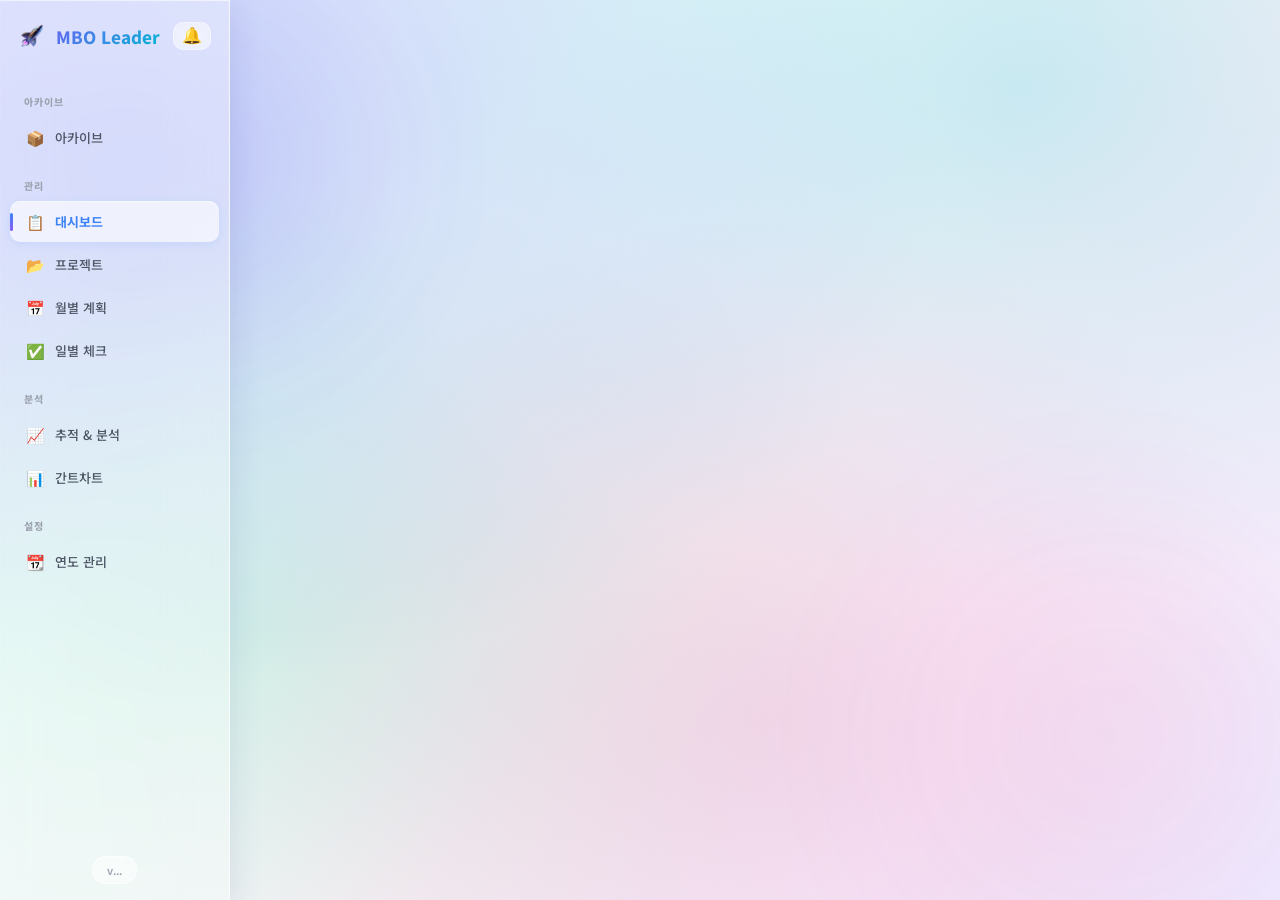
<file: src_web/index.html>
<!DOCTYPE html>
<html lang="ko">
<head>
    <meta charset="UTF-8">
    <meta name="viewport" content="width=device-width, initial-scale=1.0">
    <title>MBO Project Leader</title>
    <link rel="stylesheet" href="static/css/style.css">
    <link href="https://fonts.googleapis.com/css2?family=Noto+Sans+KR:wght@300;400;500;700;900&display=swap" rel="stylesheet">
</head>
<body>
    <!-- Sidebar -->
    <aside class="sidebar" id="sidebar">
        <div class="sidebar-logo">
            <img src="app_icon.ico" alt="MBO" class="logo-icon-img">
            <span class="logo-text">MBO Leader</span>
            <button class="notification-bell" id="notificationBell" onclick="openNotificationPanel()" title="공지사항">
                🔔
                <span class="notification-dot" id="notificationDot"></span>
            </button>
        </div>

        <div class="nav-section">
            <div class="nav-section-label">아카이브</div>
            <a class="nav-item" data-page="archive" onclick="navigate('archive')">
                <span class="nav-icon">📦</span> 아카이브
            </a>
        </div>

        <div class="nav-section">
            <div class="nav-section-label">관리</div>
            <a class="nav-item active" data-page="dashboard" onclick="navigate('dashboard')">
                <span class="nav-icon">📋</span> 대시보드
            </a>
            <a class="nav-item" data-page="projects" onclick="navigate('projects')">
                <span class="nav-icon">📂</span> 프로젝트
            </a>
            <a class="nav-item" data-page="monthly" onclick="navigate('monthly')">
                <span class="nav-icon">📅</span> 월별 계획
            </a>
            <a class="nav-item" data-page="daily" onclick="navigate('daily')">
                <span class="nav-icon">✅</span> 일별 체크
            </a>
        </div>

        <div class="nav-section">
            <div class="nav-section-label">분석</div>
            <a class="nav-item" data-page="tracking" onclick="navigate('tracking')">
                <span class="nav-icon">📈</span> 추적 & 분석
            </a>
            <a class="nav-item" data-page="gantt" onclick="navigate('gantt')">
                <span class="nav-icon">📊</span> 간트차트
            </a>
        </div>

        <div class="nav-section">
            <div class="nav-section-label">설정</div>
            <a class="nav-item" data-page="years" onclick="navigate('years')">
                <span class="nav-icon">📆</span> 연도 관리
            </a>
        </div>

        <div class="sidebar-footer">
            <div class="version-badge" id="versionBadge">v...</div>
        </div>
    </aside>

    <!-- Main Content -->
    <main class="main-content" id="mainContent">
        <!-- Content will be dynamically loaded -->
    </main>

    <!-- Notification Panel -->
    <div class="notification-overlay" id="notificationOverlay" onclick="closeNotificationPanel()">
        <div class="notification-panel" onclick="event.stopPropagation()">
            <div class="notification-panel-header">
                <h3>🔔 공지사항</h3>
                <button class="modal-close" onclick="closeNotificationPanel()">&times;</button>
            </div>
            <div class="notification-panel-body" id="notificationBody">
                <div class="empty-state"><div class="empty-icon">📭</div>공지사항이 없습니다.</div>
            </div>
            <div class="notification-panel-footer" id="notificationFooter"></div>
        </div>
    </div>

    <!-- Modal Overlay -->
    <div class="modal-overlay" id="modalOverlay" onmousedown="if(event.target===this)closeModal()">
        <div class="modal-container">
            <div class="modal-header">
                <h3 id="modalTitle">제목</h3>
                <button class="modal-close" onclick="closeModal()">&times;</button>
            </div>
            <div class="modal-body" id="modalBody">
            </div>
        </div>
    </div>

    <!-- Toast -->
    <div class="toast-container" id="toastContainer"></div>

    <script src="static/js/app.js"></script>
</body>
</html>
</file>
<file: src_web/static/css/style.css>
/* ============================================================
   MBO Project Leader - Web Edition CSS
   ✦ Liquid Glass Design — True Frosted Glass UI ✦
   Inspired by Apple visionOS / macOS Sequoia
   ============================================================ */

/* ===== Reset & Base ===== */
*, *::before, *::after { margin: 0; padding: 0; box-sizing: border-box; }

:root {
    /* Glass palette */
    --glass-bg: rgba(255,255,255,0.45);
    --glass-bg-strong: rgba(255,255,255,0.62);
    --glass-bg-subtle: rgba(255,255,255,0.28);
    --glass-bg-hover: rgba(255,255,255,0.55);
    --glass-border: rgba(255,255,255,0.65);
    --glass-border-dim: rgba(255,255,255,0.35);
    --glass-shadow: 0 8px 32px rgba(31,38,135,0.12);
    --glass-shadow-hover: 0 12px 40px rgba(31,38,135,0.18);
    --glass-blur: blur(18px);
    --glass-blur-heavy: blur(28px);
    --glass-inset: inset 0 1px 1px rgba(255,255,255,0.6);

    /* Accent colors */
    --accent-blue: #3b82f6;
    --accent-cyan: #06b6d4;
    --accent-purple: #8b5cf6;
    --accent-green: #10b981;
    --accent-yellow: #f59e0b;
    --accent-red: #ef4444;
    --accent-pink: #ec4899;
    --accent-indigo: #6366f1;

    /* Text */
    --text: #1e1b4b;
    --text-dim: #4b5563;
    --text-dark: #9ca3af;
    --white: #ffffff;

    --sidebar-width: 230px;
    --transition: all 0.35s cubic-bezier(.4,0,.2,1);
    --radius-sm: 10px;
    --radius-md: 16px;
    --radius-lg: 22px;
    --radius-xl: 28px;
}

/* ===== Animated Mesh Gradient Background ===== */
body {
    font-family: 'Noto Sans KR', -apple-system, BlinkMacSystemFont, 'Segoe UI', sans-serif;
    color: var(--text);
    display: flex;
    min-height: 100vh;
    overflow-x: hidden;
    background:
        radial-gradient(ellipse at 10% 20%, rgba(99,102,241,0.25) 0%, transparent 50%),
        radial-gradient(ellipse at 80% 10%, rgba(6,182,212,0.2) 0%, transparent 45%),
        radial-gradient(ellipse at 60% 80%, rgba(236,72,153,0.15) 0%, transparent 50%),
        radial-gradient(ellipse at 20% 70%, rgba(16,185,129,0.15) 0%, transparent 50%),
        linear-gradient(135deg, #e0e7ff 0%, #f0fdfa 30%, #fdf2f8 60%, #ede9fe 100%);
    background-attachment: fixed;
}

/* Animated floating orbs */
body::before,
body::after {
    content: '';
    position: fixed;
    border-radius: 50%;
    filter: blur(80px);
    opacity: 0.4;
    z-index: -1;
    animation: floatOrb 20s ease-in-out infinite;
}

body::before {
    width: 500px;
    height: 500px;
    background: radial-gradient(circle, rgba(99,102,241,0.3), transparent 70%);
    top: -10%;
    left: -5%;
}

body::after {
    width: 600px;
    height: 600px;
    background: radial-gradient(circle, rgba(236,72,153,0.2), transparent 70%);
    bottom: -15%;
    right: -10%;
    animation-delay: -10s;
    animation-direction: reverse;
}

@keyframes floatOrb {
    0%, 100% { transform: translate(0, 0) scale(1); }
    25% { transform: translate(40px, -30px) scale(1.05); }
    50% { transform: translate(-20px, 40px) scale(0.95); }
    75% { transform: translate(30px, 20px) scale(1.03); }
}

/* ===== Scrollbar ===== */
::-webkit-scrollbar { width: 5px; }
::-webkit-scrollbar-track { background: transparent; }
::-webkit-scrollbar-thumb {
    background: rgba(99,102,241,0.25);
    border-radius: 10px;
}
::-webkit-scrollbar-thumb:hover { background: rgba(99,102,241,0.45); }

/* ===== Sidebar (Frosted Glass) ===== */
.sidebar {
    width: var(--sidebar-width);
    position: fixed;
    top: 0; left: 0;
    height: 100vh;
    display: flex;
    flex-direction: column;
    z-index: 100;
    overflow-y: auto;
    background: rgba(255,255,255,0.35);
    backdrop-filter: var(--glass-blur-heavy);
    -webkit-backdrop-filter: var(--glass-blur-heavy);
    border-right: 1px solid var(--glass-border);
    box-shadow: var(--glass-shadow), var(--glass-inset);
}

.sidebar-logo {
    display: flex;
    align-items: center;
    padding: 22px 18px 26px;
    gap: 10px;
}

.logo-icon {
    font-size: 24px;
    filter: drop-shadow(0 2px 4px rgba(0,0,0,0.1));
}

.logo-text {
    font-size: 17px;
    font-weight: 800;
    background: linear-gradient(135deg, var(--accent-indigo), var(--accent-cyan));
    -webkit-background-clip: text;
    -webkit-text-fill-color: transparent;
    background-clip: text;
}

.nav-section { padding: 0 10px; }

.nav-section-label {
    font-size: 10px;
    font-weight: 800;
    color: var(--text-dark);
    padding: 18px 14px 6px;
    text-transform: uppercase;
    letter-spacing: 1px;
}

.nav-item {
    display: flex;
    align-items: center;
    gap: 10px;
    padding: 10px 16px;
    margin: 2px 0;
    border-radius: var(--radius-sm);
    font-size: 13px;
    font-weight: 500;
    color: var(--text-dim);
    cursor: pointer;
    transition: var(--transition);
    text-decoration: none;
    position: relative;
}

.nav-item:hover {
    background: rgba(255,255,255,0.5);
    color: var(--text);
    box-shadow: var(--glass-inset);
}

.nav-item.active {
    background: rgba(255,255,255,0.6);
    color: var(--accent-blue);
    font-weight: 700;
    box-shadow: var(--glass-inset), 0 2px 8px rgba(59,130,246,0.12);
}

.nav-item.active::before {
    content: '';
    position: absolute;
    left: 0;
    top: 50%;
    transform: translateY(-50%);
    width: 3px;
    height: 18px;
    border-radius: 2px;
    background: linear-gradient(180deg, var(--accent-blue), var(--accent-purple));
}

.nav-icon { font-size: 15px; }

.sidebar-footer {
    margin-top: auto;
    padding: 16px;
    text-align: center;
}

.version-badge {
    display: inline-block;
    padding: 5px 14px;
    border-radius: 20px;
    font-size: 11px;
    font-weight: 600;
    color: var(--text-dark);
    background: rgba(255,255,255,0.4);
    backdrop-filter: blur(10px);
    border: 1px solid var(--glass-border);
    box-shadow: var(--glass-inset);
}

/* ===== Main Content ===== */
.main-content {
    margin-left: var(--sidebar-width);
    flex: 1;
    padding: 30px 40px;
    min-height: 100vh;
    overflow-y: auto;
}

/* ===== Page Header ===== */
.page-header {
    display: flex;
    align-items: center;
    justify-content: space-between;
    margin-bottom: 26px;
    flex-wrap: wrap;
    gap: 12px;
}

.page-title {
    font-size: 24px;
    font-weight: 900;
    color: var(--text);
    text-shadow: 0 1px 2px rgba(255,255,255,0.5);
}

.header-actions {
    display: flex;
    align-items: center;
    gap: 12px;
}

/* ===== Year Selector (Glass) ===== */
.year-selector {
    display: flex;
    align-items: center;
    gap: 8px;
}

.year-selector label {
    font-size: 13px;
    font-weight: 600;
    color: var(--text-dim);
}

.year-selector select {
    padding: 7px 14px;
    border-radius: var(--radius-sm);
    border: 1px solid var(--glass-border);
    background: rgba(255,255,255,0.5);
    backdrop-filter: blur(12px);
    color: var(--text);
    font-size: 13px;
    font-family: inherit;
    cursor: pointer;
    outline: none;
    transition: var(--transition);
    box-shadow: var(--glass-inset);
}

.year-selector select:focus {
    border-color: var(--accent-blue);
    box-shadow: var(--glass-inset), 0 0 0 3px rgba(59,130,246,0.15);
}

/* ===== Buttons (Glossy Glass) ===== */
.btn {
    display: inline-flex;
    align-items: center;
    gap: 6px;
    padding: 9px 20px;
    border-radius: var(--radius-sm);
    font-size: 13px;
    font-weight: 600;
    font-family: inherit;
    border: none;
    cursor: pointer;
    transition: var(--transition);
    text-decoration: none;
    white-space: nowrap;
    position: relative;
    overflow: hidden;
    box-shadow: 0 4px 12px rgba(0,0,0,0.08), inset 0 1px 1px rgba(255,255,255,0.4);
}

.btn::before {
    content: '';
    position: absolute;
    top: 0; left: 0;
    width: 100%; height: 50%;
    background: linear-gradient(180deg, rgba(255,255,255,0.3), transparent);
    pointer-events: none;
}

.btn:hover {
    transform: translateY(-1px);
    box-shadow: 0 6px 20px rgba(0,0,0,0.12), inset 0 1px 1px rgba(255,255,255,0.4);
}
.btn:active { transform: translateY(0); }

.btn-blue { background: linear-gradient(135deg, #3b82f6, #6366f1); color: var(--white); }
.btn-blue:hover { background: linear-gradient(135deg, #2563eb, #4f46e5); }
.btn-green { background: linear-gradient(135deg, #10b981, #06b6d4); color: var(--white); }
.btn-green:hover { background: linear-gradient(135deg, #059669, #0891b2); }
.btn-red { background: linear-gradient(135deg, #ef4444, #ec4899); color: var(--white); }
.btn-red:hover { background: linear-gradient(135deg, #dc2626, #db2777); }
.btn-gray {
    background: rgba(100,116,139,0.7);
    backdrop-filter: blur(8px);
    color: var(--white);
}
.btn-gray:hover { background: rgba(71,85,105,0.85); }
.btn-orange { background: linear-gradient(135deg, #f59e0b, #f97316); color: var(--white); }
.btn-orange:hover { background: linear-gradient(135deg, #d97706, #ea580c); }
.btn-outline {
    background: rgba(255,255,255,0.4);
    backdrop-filter: blur(8px);
    color: var(--text-dim);
    border: 1px solid var(--glass-border);
}
.btn-outline:hover {
    background: rgba(255,255,255,0.6);
    color: var(--text);
}
.btn-sm { padding: 5px 12px; font-size: 12px; border-radius: 8px; }

/* ===== Glass Card ===== */
.card {
    background: var(--glass-bg);
    backdrop-filter: var(--glass-blur);
    -webkit-backdrop-filter: var(--glass-blur);
    border: 1px solid var(--glass-border);
    border-radius: var(--radius-lg);
    padding: 22px 26px;
    transition: var(--transition);
    box-shadow: var(--glass-shadow), var(--glass-inset);
    position: relative;
}

.card::before {
    content: '';
    position: absolute;
    top: 0; left: 0; right: 0;
    height: 1px;
    background: linear-gradient(90deg, transparent 10%, rgba(255,255,255,0.8) 50%, transparent 90%);
    border-radius: var(--radius-lg) var(--radius-lg) 0 0;
    pointer-events: none;
}

.card:hover {
    box-shadow: var(--glass-shadow-hover), var(--glass-inset);
    border-color: rgba(255,255,255,0.75);
}

.card-title {
    font-size: 15px;
    font-weight: 700;
    color: var(--text);
    margin-bottom: 16px;
}

/* ===== Stats Cards ===== */
.stats-grid {
    display: grid;
    grid-template-columns: repeat(auto-fit, minmax(165px, 1fr));
    gap: 16px;
    margin-bottom: 28px;
}

.stat-card {
    background: var(--glass-bg);
    backdrop-filter: var(--glass-blur);
    -webkit-backdrop-filter: var(--glass-blur);
    border: 1px solid var(--glass-border);
    border-radius: var(--radius-md);
    padding: 20px 22px;
    text-align: center;
    transition: var(--transition);
    box-shadow: var(--glass-shadow), var(--glass-inset);
    position: relative;
    overflow: hidden;
}

.stat-card::after {
    content: '';
    position: absolute;
    top: -50%;
    left: -50%;
    width: 200%;
    height: 200%;
    background: radial-gradient(circle at 30% 30%, rgba(255,255,255,0.15), transparent 60%);
    pointer-events: none;
}

.stat-card:hover {
    transform: translateY(-3px);
    box-shadow: var(--glass-shadow-hover), var(--glass-inset);
    border-color: rgba(255,255,255,0.8);
}

.stat-value {
    font-size: 30px;
    font-weight: 900;
    line-height: 1.2;
    position: relative;
    z-index: 1;
}

.stat-label {
    font-size: 12px;
    font-weight: 600;
    color: var(--text-dim);
    margin-top: 4px;
    position: relative;
    z-index: 1;
}

/* ===== Status Badge (Frosted Pill) ===== */
.status-badge {
    display: inline-flex;
    align-items: center;
    padding: 3px 13px;
    border-radius: 20px;
    font-size: 11px;
    font-weight: 700;
    letter-spacing: 0.3px;
    backdrop-filter: blur(8px);
    border: 1px solid rgba(255,255,255,0.3);
}

.status-대기 { background: rgba(217,119,6,0.15); color: #b45309; }
.status-진행중 { background: rgba(59,130,246,0.15); color: #2563eb; }
.status-완료 { background: rgba(16,185,129,0.15); color: #059669; }
.status-취소 { background: rgba(239,68,68,0.15); color: #dc2626; }
.status-미완료 { background: rgba(217,119,6,0.15); color: #b45309; }

/* ===== Progress Bar (Glass Tube) ===== */
.progress-bar {
    width: 100%;
    height: 8px;
    background: rgba(0,0,0,0.06);
    border-radius: 10px;
    overflow: hidden;
    position: relative;
    box-shadow: inset 0 1px 2px rgba(0,0,0,0.08);
}

.progress-fill {
    height: 100%;
    border-radius: 10px;
    transition: width 0.8s cubic-bezier(.4,0,.2,1);
    position: relative;
}

.progress-fill::after {
    content: '';
    position: absolute;
    top: 0; left: 0; right: 0;
    height: 50%;
    background: linear-gradient(180deg, rgba(255,255,255,0.4), transparent);
    border-radius: 10px 10px 0 0;
}

.progress-fill.green { background: linear-gradient(90deg, #10b981, #06b6d4); }
.progress-fill.blue { background: linear-gradient(90deg, #3b82f6, #8b5cf6); }
.progress-fill.red { background: linear-gradient(90deg, #ef4444, #f59e0b); }

.progress-text {
    font-size: 12px;
    font-weight: 700;
    color: var(--accent-blue);
    margin-left: 8px;
}

/* ===== Dashboard Table ===== */
.table-header {
    display: grid;
    padding: 10px 16px;
    font-size: 11px;
    font-weight: 800;
    color: var(--text-dark);
    text-transform: uppercase;
    letter-spacing: 0.8px;
    border-bottom: 1px solid rgba(255,255,255,0.5);
}

.table-row {
    display: grid;
    padding: 13px 16px;
    align-items: center;
    font-size: 13px;
    transition: var(--transition);
    border-bottom: 1px solid rgba(255,255,255,0.3);
}

.table-row:hover {
    background: rgba(255,255,255,0.3);
}

.dashboard-table .table-header,
.dashboard-table .table-row {
    grid-template-columns: 2fr 1fr 1fr 2fr;
}

/* ===== Sort Bar (Glass) ===== */
.sort-bar {
    display: flex;
    align-items: center;
    gap: 6px;
    padding: 10px 16px;
    background: var(--glass-bg-subtle);
    backdrop-filter: var(--glass-blur);
    -webkit-backdrop-filter: var(--glass-blur);
    border: 1px solid var(--glass-border);
    border-radius: var(--radius-md);
    margin-bottom: 16px;
    flex-wrap: wrap;
    box-shadow: var(--glass-inset);
}

.sort-bar label {
    font-size: 12px;
    font-weight: 700;
    color: var(--text-dim);
    margin-right: 6px;
}

.sort-chip {
    padding: 5px 13px;
    border-radius: 8px;
    font-size: 12px;
    font-weight: 500;
    cursor: pointer;
    transition: var(--transition);
    color: var(--text-dim);
    background: transparent;
    border: none;
    font-family: inherit;
}

.sort-chip:hover {
    background: rgba(255,255,255,0.5);
    color: var(--text);
}

.sort-chip.active {
    background: linear-gradient(135deg, var(--accent-blue), var(--accent-purple));
    color: var(--white);
    font-weight: 700;
    box-shadow: 0 2px 8px rgba(59,130,246,0.25);
}

/* ===== Project Card (Glass) ===== */
.project-card {
    background: var(--glass-bg);
    backdrop-filter: var(--glass-blur);
    -webkit-backdrop-filter: var(--glass-blur);
    border: 1px solid var(--glass-border);
    border-radius: var(--radius-md);
    padding: 20px 24px;
    margin-bottom: 14px;
    transition: var(--transition);
    box-shadow: var(--glass-shadow), var(--glass-inset);
    position: relative;
    overflow: hidden;
}

.project-card::before {
    content: '';
    position: absolute;
    top: 0; left: 0; right: 0;
    height: 1px;
    background: linear-gradient(90deg, transparent 5%, rgba(255,255,255,0.8) 50%, transparent 95%);
    pointer-events: none;
}

.project-card:hover {
    box-shadow: var(--glass-shadow-hover), var(--glass-inset);
    transform: translateY(-2px);
    border-color: rgba(255,255,255,0.8);
}

.project-card-header {
    display: flex;
    align-items: center;
    justify-content: space-between;
    margin-bottom: 10px;
}

.project-name {
    font-size: 16px;
    font-weight: 700;
    color: var(--text);
}

.project-actions {
    display: flex;
    gap: 8px;
}

.project-actions .action-btn {
    padding: 5px 11px;
    border-radius: 8px;
    font-size: 12px;
    cursor: pointer;
    transition: var(--transition);
    border: none;
    font-family: inherit;
    background: rgba(255,255,255,0.3);
    backdrop-filter: blur(6px);
}

.action-btn.edit { color: var(--accent-blue); }
.action-btn.edit:hover { background: rgba(59,130,246,0.15); }
.action-btn.delete { color: var(--accent-red); }
.action-btn.delete:hover { background: rgba(239,68,68,0.15); }

.project-meta {
    display: flex;
    gap: 18px;
    flex-wrap: wrap;
    margin-bottom: 10px;
}

.project-meta span {
    font-size: 12px;
    color: var(--text-dark);
}

.project-meta span strong {
    color: var(--text-dim);
}

.difficulty-쉬움 { color: var(--accent-green) !important; }
.difficulty-보통 { color: var(--accent-blue) !important; }
.difficulty-어려움 { color: var(--accent-yellow) !important; }
.difficulty-매우\ 어려움 { color: var(--accent-red) !important; }

.project-progress {
    display: flex;
    align-items: center;
    gap: 8px;
    margin-top: 10px;
}

.project-desc {
    font-size: 12px;
    color: var(--text-dim);
    margin-top: 8px;
    line-height: 1.7;
}

/* ===== Project Tabs (Glass Pills) ===== */
.project-tabs {
    display: flex;
    gap: 8px;
    margin-bottom: 20px;
    flex-wrap: wrap;
}

.project-tab {
    padding: 8px 18px;
    border-radius: var(--radius-sm);
    font-size: 13px;
    font-weight: 500;
    cursor: pointer;
    transition: var(--transition);
    border: 1px solid transparent;
    font-family: inherit;
    background: rgba(255,255,255,0.25);
    color: var(--text-dim);
    backdrop-filter: blur(8px);
}

.project-tab:hover {
    background: rgba(255,255,255,0.5);
    border-color: var(--glass-border-dim);
}

.project-tab.active {
    background: rgba(255,255,255,0.65);
    color: var(--accent-blue);
    font-weight: 700;
    border: 1px solid var(--glass-border);
    box-shadow: var(--glass-inset), 0 2px 8px rgba(59,130,246,0.1);
}

/* ===== Monthly Grid (Glass Cards) ===== */
.monthly-grid {
    display: grid;
    grid-template-columns: repeat(4, 1fr);
    gap: 16px;
}

.month-card {
    background: var(--glass-bg);
    backdrop-filter: var(--glass-blur);
    -webkit-backdrop-filter: var(--glass-blur);
    border: 1px solid var(--glass-border);
    border-radius: var(--radius-md);
    padding: 18px;
    cursor: pointer;
    transition: var(--transition);
    box-shadow: var(--glass-shadow), var(--glass-inset);
    position: relative;
    overflow: hidden;
}

.month-card::before {
    content: '';
    position: absolute;
    top: 0; left: 0; right: 0;
    height: 1px;
    background: linear-gradient(90deg, transparent 10%, rgba(255,255,255,0.7) 50%, transparent 90%);
    pointer-events: none;
}

.month-card:hover {
    box-shadow: var(--glass-shadow-hover), var(--glass-inset);
    transform: translateY(-2px);
    border-color: rgba(255,255,255,0.8);
}

.month-card-header {
    display: flex;
    align-items: center;
    justify-content: space-between;
    margin-bottom: 8px;
}

.month-name {
    font-size: 14px;
    font-weight: 800;
}

.milestone-badge {
    display: inline-block;
    padding: 3px 10px;
    border-radius: 8px;
    font-size: 11px;
    font-weight: 700;
    color: var(--white);
    box-shadow: 0 2px 6px rgba(0,0,0,0.12);
}

.month-target {
    font-size: 12px;
    color: var(--text-dim);
    margin-top: 4px;
}

.quick-milestones {
    display: flex;
    flex-direction: column;
    gap: 3px;
    margin-top: 10px;
}

.quick-ms-row {
    display: flex;
    gap: 4px;
}

.quick-ms-btn {
    padding: 3px 7px;
    border-radius: 6px;
    font-size: 10px;
    font-weight: 600;
    cursor: pointer;
    border: none;
    font-family: inherit;
    transition: var(--transition);
    background: rgba(255,255,255,0.4);
    color: var(--text-dark);
    backdrop-filter: blur(4px);
    flex: 1;
    text-align: center;
}

.quick-ms-btn:hover { background: rgba(255,255,255,0.6); }

.quick-ms-btn.active {
    color: var(--white);
    font-weight: 700;
    box-shadow: 0 1px 4px rgba(0,0,0,0.15);
}

.quick-ms-btn.clear {
    background: rgba(239,68,68,0.8);
    color: var(--white);
}

.quick-status-bar {
    display: flex;
    gap: 4px;
    margin-top: 8px;
    align-items: center;
}

.quick-status-label {
    font-size: 10px;
    color: var(--text-dim);
    margin-right: 4px;
}

.quick-status-btn {
    padding: 3px 7px;
    border-radius: 6px;
    font-size: 10px;
    font-weight: 600;
    cursor: pointer;
    border: none;
    font-family: inherit;
    transition: var(--transition);
    background: rgba(255,255,255,0.4);
    color: var(--text-dark);
    backdrop-filter: blur(4px);
}

.quick-status-btn:hover { background: rgba(255,255,255,0.6); }

.quick-status-btn.active {
    color: var(--white);
    font-weight: 700;
    box-shadow: 0 1px 4px rgba(0,0,0,0.15);
}

/* ===== Daily Page ===== */
.daily-layout {
    display: grid;
    grid-template-columns: auto 1fr;
    gap: 20px;
}

.calendar-side {
    width: 310px;
    display: flex;
    flex-direction: column;
    gap: 16px;
}

.calendar-card {
    background: var(--glass-bg);
    backdrop-filter: var(--glass-blur);
    -webkit-backdrop-filter: var(--glass-blur);
    border: 1px solid var(--glass-border);
    border-radius: var(--radius-md);
    padding: 18px;
    width: 100%;
    box-shadow: var(--glass-shadow), var(--glass-inset);
}

.calendar-header {
    display: flex;
    align-items: center;
    justify-content: space-between;
    margin-bottom: 14px;
}

.calendar-header h4 {
    font-size: 15px;
    font-weight: 800;
}

.cal-nav-btn {
    background: rgba(255,255,255,0.4);
    border: 1px solid var(--glass-border-dim);
    font-size: 13px;
    cursor: pointer;
    padding: 5px 10px;
    border-radius: 8px;
    color: var(--text-dim);
    transition: var(--transition);
    backdrop-filter: blur(6px);
}

.cal-nav-btn:hover {
    background: rgba(255,255,255,0.65);
    color: var(--text);
}

.calendar-grid {
    display: grid;
    grid-template-columns: repeat(7, 1fr);
    gap: 3px;
    text-align: center;
}

.cal-day-header {
    font-size: 11px;
    font-weight: 700;
    color: var(--text-dark);
    padding: 4px;
}

.cal-day-header.sun { color: var(--accent-red); }
.cal-day-header.sat { color: var(--accent-blue); }

.cal-day {
    padding: 7px 4px;
    border-radius: 10px;
    font-size: 12px;
    cursor: pointer;
    transition: var(--transition);
    position: relative;
}

.cal-day:hover { background: rgba(255,255,255,0.5); }

.cal-day.today {
    color: var(--accent-cyan);
    font-weight: 800;
    background: rgba(6,182,212,0.1);
    border: 1px solid rgba(6,182,212,0.25);
}

.cal-day.selected {
    background: linear-gradient(135deg, var(--accent-blue), var(--accent-purple));
    color: var(--white);
    font-weight: 700;
    box-shadow: 0 3px 10px rgba(59,130,246,0.3);
}

.cal-day.has-task::after {
    content: '';
    position: absolute;
    bottom: 3px;
    left: 50%;
    transform: translateX(-50%);
    width: 5px;
    height: 5px;
    border-radius: 50%;
    background: var(--accent-blue);
    box-shadow: 0 0 4px rgba(59,130,246,0.4);
}

.cal-day.selected.has-task::after {
    background: var(--white);
    box-shadow: 0 0 4px rgba(255,255,255,0.6);
}

.cal-day.sun { color: var(--accent-red); }
.cal-day.empty { cursor: default; }

.task-list-card {
    background: var(--glass-bg);
    backdrop-filter: var(--glass-blur);
    -webkit-backdrop-filter: var(--glass-blur);
    border: 1px solid var(--glass-border);
    border-radius: var(--radius-md);
    padding: 22px;
    box-shadow: var(--glass-shadow), var(--glass-inset);
}

.task-item {
    display: flex;
    align-items: center;
    gap: 12px;
    padding: 12px 16px;
    background: rgba(255,255,255,0.35);
    backdrop-filter: blur(8px);
    border: 1px solid rgba(255,255,255,0.4);
    border-radius: var(--radius-sm);
    margin-bottom: 8px;
    transition: var(--transition);
    box-shadow: var(--glass-inset);
}

.task-item:hover {
    background: rgba(255,255,255,0.55);
    transform: translateX(2px);
}

.task-checkbox {
    width: 18px;
    height: 18px;
    accent-color: var(--accent-blue);
    cursor: pointer;
    flex-shrink: 0;
}

.task-title {
    flex: 1;
    font-size: 13px;
    font-weight: 500;
}

.task-title.done {
    text-decoration: line-through;
    color: var(--text-dark);
}

.task-desc {
    font-size: 11px;
    color: var(--text-dark);
}

.task-priority {
    font-size: 11px;
    color: var(--text-dim);
}

.task-delete {
    padding: 5px 7px;
    border-radius: 8px;
    font-size: 14px;
    cursor: pointer;
    border: none;
    background: rgba(255,255,255,0.3);
    color: var(--accent-red);
    transition: var(--transition);
}

.task-delete:hover {
    background: rgba(239,68,68,0.15);
}

/* ===== Tracking (Glass) ===== */
.tracking-card {
    background: var(--glass-bg);
    backdrop-filter: var(--glass-blur);
    -webkit-backdrop-filter: var(--glass-blur);
    border: 1px solid var(--glass-border);
    border-radius: var(--radius-lg);
    padding: 24px 28px;
    margin-bottom: 18px;
    box-shadow: var(--glass-shadow), var(--glass-inset);
    position: relative;
    overflow: hidden;
}

.tracking-card::before {
    content: '';
    position: absolute;
    top: 0; left: 0; right: 0;
    height: 1px;
    background: linear-gradient(90deg, transparent 5%, rgba(255,255,255,0.7) 50%, transparent 95%);
    pointer-events: none;
}

.tracking-stats {
    display: grid;
    grid-template-columns: repeat(3, 1fr);
    gap: 14px;
    margin: 18px 0;
}

.tracking-stat {
    text-align: center;
    padding: 12px 8px;
    background: rgba(255,255,255,0.25);
    border-radius: var(--radius-sm);
    border: 1px solid rgba(255,255,255,0.3);
}

.tracking-stat-value {
    font-size: 24px;
    font-weight: 900;
}

.tracking-stat-label {
    font-size: 11px;
    color: var(--text-dim);
    margin-top: 3px;
    font-weight: 500;
}

.monthly-indicators {
    display: flex;
    gap: 4px;
    margin-top: 16px;
}

.month-indicator {
    width: 30px;
    height: 24px;
    display: flex;
    align-items: center;
    justify-content: center;
    border-radius: 6px;
    font-size: 10px;
    font-weight: 700;
    border: 1px solid rgba(255,255,255,0.3);
}

/* ===== Gantt Chart (Glass) ===== */
.gantt-container {
    background: var(--glass-bg);
    backdrop-filter: var(--glass-blur);
    -webkit-backdrop-filter: var(--glass-blur);
    border: 1px solid var(--glass-border);
    border-radius: var(--radius-lg);
    padding: 18px;
    overflow-x: auto;
    box-shadow: var(--glass-shadow), var(--glass-inset);
}

.gantt-legend {
    display: flex;
    gap: 18px;
    margin-bottom: 16px;
    align-items: center;
}

.gantt-legend-item {
    display: flex;
    align-items: center;
    gap: 6px;
    font-size: 12px;
    color: var(--text-dim);
    font-weight: 500;
}

.gantt-legend-dot {
    width: 12px;
    height: 12px;
    border-radius: 4px;
    box-shadow: 0 1px 3px rgba(0,0,0,0.15);
}

.gantt-legend-hint {
    font-size: 11px;
    color: var(--text-dark);
    margin-left: auto;
}

.gantt-table {
    width: 100%;
    border-collapse: separate;
    border-spacing: 0;
    min-width: 900px;
}

.gantt-table th {
    padding: 11px 8px;
    font-size: 12px;
    font-weight: 700;
    color: var(--text-dim);
    background: rgba(255,255,255,0.35);
    border: 1px solid rgba(255,255,255,0.4);
    text-align: center;
}

.gantt-table th:first-child {
    width: 160px;
    text-align: left;
    padding-left: 16px;
    border-radius: var(--radius-sm) 0 0 0;
}

.gantt-table th:last-child {
    border-radius: 0 var(--radius-sm) 0 0;
}

.gantt-table td {
    padding: 4px;
    border: 1px solid rgba(255,255,255,0.3);
    height: 48px;
    position: relative;
}

.gantt-table td:first-child {
    padding: 8px 16px;
    font-size: 12px;
    font-weight: 600;
    white-space: nowrap;
}

.gantt-table tr:nth-child(even) td {
    background: rgba(255,255,255,0.15);
}

.gantt-bar {
    height: 30px;
    border-radius: 8px;
    margin: 2px 3px;
    display: flex;
    align-items: center;
    justify-content: center;
    font-size: 10px;
    font-weight: 700;
    color: rgba(255,255,255,0.9);
    cursor: pointer;
    transition: var(--transition);
    position: relative;
    overflow: hidden;
}

.gantt-bar::before {
    content: '';
    position: absolute;
    top: 0; left: 0; right: 0;
    height: 50%;
    background: linear-gradient(180deg, rgba(255,255,255,0.3), transparent);
    pointer-events: none;
    border-radius: 8px 8px 0 0;
}

.gantt-bar:hover {
    transform: scale(1.06);
    box-shadow: 0 4px 12px rgba(0,0,0,0.2);
}

.gantt-bar.완료 { background: linear-gradient(135deg, #10b981, #06b6d4); }
.gantt-bar.진행중 { background: linear-gradient(135deg, #3b82f6, #8b5cf6); }
.gantt-bar.미완료 { background: linear-gradient(135deg, #f59e0b, #f97316); }

/* Gantt merged bar */
.gantt-bar-merged {
    height: 30px;
    border-radius: 8px;
    margin: 2px 3px;
    display: flex;
    align-items: center;
    justify-content: center;
    font-size: 10px;
    font-weight: 700;
    color: rgba(255,255,255,0.95);
    cursor: pointer;
    transition: var(--transition);
    position: relative;
    overflow: hidden;
    white-space: nowrap;
}
.gantt-bar-merged::before {
    content: '';
    position: absolute;
    top: 0; left: 0; right: 0;
    height: 50%;
    background: linear-gradient(180deg, rgba(255,255,255,0.25), transparent);
    pointer-events: none;
    border-radius: 8px 8px 0 0;
}
.gantt-bar-merged:hover {
    transform: scale(1.04);
    box-shadow: 0 4px 12px rgba(0,0,0,0.2);
}

/* Gantt current progress line */
.gantt-now-line {
    position: absolute;
    top: -2px;
    bottom: -2px;
    width: 2px;
    background: #ef4444;
    border-radius: 1px;
    z-index: 2;
    box-shadow: 0 0 4px #ef4444;
}
.gantt-now-line::after {
    content: '';
    position: absolute;
    top: -4px;
    left: -3px;
    width: 8px;
    height: 8px;
    border-radius: 50%;
    background: #ef4444;
}

.gantt-cell-empty {
    width: 100%;
    height: 100%;
    min-height: 30px;
    cursor: pointer;
    border-radius: 6px;
}

.gantt-cell-empty:hover {
    background: rgba(99,102,241,0.08);
}

.gantt-current-month {
    background: var(--accent-blue) !important;
    color: var(--white) !important;
    font-weight: 700;
    border-radius: 6px;
    text-shadow: 0 1px 2px rgba(0,0,0,0.15);
}

/* ===== Years Page ===== */
.years-grid {
    display: grid;
    grid-template-columns: repeat(auto-fill, minmax(150px, 1fr));
    gap: 16px;
}

.year-card {
    background: var(--glass-bg);
    backdrop-filter: var(--glass-blur);
    -webkit-backdrop-filter: var(--glass-blur);
    border: 1px solid var(--glass-border);
    border-radius: var(--radius-md);
    padding: 24px;
    text-align: center;
    cursor: pointer;
    transition: var(--transition);
    box-shadow: var(--glass-shadow), var(--glass-inset);
    position: relative;
    overflow: hidden;
}

.year-card::after {
    content: '';
    position: absolute;
    top: -50%;
    left: -50%;
    width: 200%;
    height: 200%;
    background: radial-gradient(circle at 30% 30%, rgba(255,255,255,0.15), transparent 60%);
    pointer-events: none;
}

.year-card:hover {
    transform: translateY(-4px) scale(1.02);
    box-shadow: var(--glass-shadow-hover), var(--glass-inset);
    border-color: rgba(99,102,241,0.4);
}

.year-card .year-value {
    font-size: 26px;
    font-weight: 900;
    background: linear-gradient(135deg, var(--accent-blue), var(--accent-purple));
    -webkit-background-clip: text;
    -webkit-text-fill-color: transparent;
    background-clip: text;
    position: relative;
    z-index: 1;
}

.year-card .year-count {
    font-size: 12px;
    color: var(--text-dim);
    margin-top: 6px;
    font-weight: 500;
    position: relative;
    z-index: 1;
}

/* ===== Modal (Glass) ===== */
.modal-overlay {
    display: none;
    position: fixed;
    top: 0; left: 0;
    width: 100%; height: 100%;
    background: rgba(15,23,42,0.35);
    backdrop-filter: blur(8px);
    -webkit-backdrop-filter: blur(8px);
    z-index: 1000;
    align-items: center;
    justify-content: center;
}

.modal-overlay.show {
    display: flex;
}

.modal-container {
    background: rgba(255,255,255,0.72);
    backdrop-filter: var(--glass-blur-heavy);
    -webkit-backdrop-filter: var(--glass-blur-heavy);
    border: 1px solid var(--glass-border);
    border-radius: var(--radius-xl);
    width: 490px;
    max-height: 90vh;
    overflow-y: auto;
    box-shadow: 0 24px 80px rgba(31,38,135,0.2), var(--glass-inset);
    animation: modalIn 0.4s cubic-bezier(.4,0,.2,1);
    position: relative;
}

.modal-container::before {
    content: '';
    position: absolute;
    top: 0; left: 0; right: 0;
    height: 1px;
    background: linear-gradient(90deg, transparent 10%, rgba(255,255,255,0.9) 50%, transparent 90%);
    border-radius: var(--radius-xl) var(--radius-xl) 0 0;
    pointer-events: none;
}

@keyframes modalIn {
    from { opacity: 0; transform: scale(0.92) translateY(15px); }
    to { opacity: 1; transform: scale(1) translateY(0); }
}

.modal-header {
    display: flex;
    align-items: center;
    justify-content: space-between;
    padding: 22px 26px 14px;
}

.modal-header h3 {
    font-size: 17px;
    font-weight: 800;
}

.modal-close {
    background: rgba(255,255,255,0.4);
    border: 1px solid rgba(255,255,255,0.5);
    font-size: 20px;
    color: var(--text-dim);
    cursor: pointer;
    padding: 4px 10px;
    border-radius: 10px;
    transition: var(--transition);
    line-height: 1;
}

.modal-close:hover {
    background: rgba(239,68,68,0.12);
    color: var(--accent-red);
}

.modal-body {
    padding: 0 26px 26px;
}

/* ===== Form (Glass Inputs) ===== */
.form-group {
    margin-bottom: 16px;
}

.form-label {
    display: block;
    font-size: 12px;
    font-weight: 700;
    color: var(--text-dim);
    margin-bottom: 6px;
}

.form-input,
.form-select,
.form-textarea {
    width: 100%;
    padding: 9px 14px;
    border-radius: var(--radius-sm);
    border: 1px solid var(--glass-border);
    background: rgba(255,255,255,0.55);
    backdrop-filter: blur(8px);
    color: var(--text);
    font-size: 13px;
    font-family: inherit;
    outline: none;
    transition: var(--transition);
    box-shadow: var(--glass-inset);
}

.form-input:focus,
.form-select:focus,
.form-textarea:focus {
    border-color: var(--accent-blue);
    background: rgba(255,255,255,0.72);
    box-shadow: var(--glass-inset), 0 0 0 3px rgba(59,130,246,0.12);
}

.form-textarea { resize: vertical; min-height: 70px; }

.form-row {
    display: grid;
    grid-template-columns: 1fr 1fr;
    gap: 14px;
}

.form-actions {
    display: flex;
    justify-content: flex-end;
    gap: 10px;
    margin-top: 20px;
}

/* ===== Milestone Color Indicator ===== */
.ms-color-indicator {
    width: 16px;
    height: 16px;
    border-radius: 50%;
    display: inline-block;
    margin-left: 8px;
    vertical-align: middle;
    box-shadow: 0 2px 6px rgba(0,0,0,0.12);
    border: 1px solid rgba(255,255,255,0.4);
}

/* ===== Loading Spinner Overlay ===== */
.spinner-overlay {
    position: fixed;
    top: 0; left: 0; right: 0; bottom: 0;
    z-index: 3000;
    display: flex;
    align-items: center;
    justify-content: center;
    background: rgba(0,0,0,0.18);
    backdrop-filter: blur(4px);
    -webkit-backdrop-filter: blur(4px);
    opacity: 0;
    pointer-events: none;
    transition: opacity 0.25s ease;
}
.spinner-overlay.active {
    opacity: 1;
    pointer-events: auto;
}
.spinner-box {
    display: flex;
    flex-direction: column;
    align-items: center;
    gap: 14px;
    padding: 28px 36px;
    border-radius: var(--radius-lg);
    background: rgba(255,255,255,0.82);
    backdrop-filter: blur(20px);
    -webkit-backdrop-filter: blur(20px);
    border: 1px solid rgba(255,255,255,0.5);
    box-shadow: 0 12px 40px rgba(0,0,0,0.12);
}
.spinner-ring {
    width: 40px;
    height: 40px;
    border: 4px solid rgba(99,102,241,0.2);
    border-top-color: var(--accent-blue);
    border-radius: 50%;
    animation: spinRing 0.8s linear infinite;
}
@keyframes spinRing {
    to { transform: rotate(360deg); }
}
.spinner-text {
    font-size: 13px;
    font-weight: 600;
    color: var(--text-secondary);
    letter-spacing: -0.01em;
}

/* ===== Toast (Frosted) ===== */
.toast-container {
    position: fixed;
    top: 20px;
    right: 20px;
    z-index: 2000;
    display: flex;
    flex-direction: column;
    gap: 10px;
}

.toast {
    padding: 13px 22px;
    border-radius: var(--radius-md);
    font-size: 13px;
    font-weight: 600;
    color: var(--white);
    backdrop-filter: blur(16px);
    -webkit-backdrop-filter: blur(16px);
    border: 1px solid rgba(255,255,255,0.25);
    box-shadow: 0 8px 30px rgba(0,0,0,0.15);
    animation: toastIn 0.4s cubic-bezier(.4,0,.2,1), toastOut 0.4s ease 2.6s forwards;
    max-width: 340px;
}

.toast.success { background: rgba(16,185,129,0.88); }
.toast.error { background: rgba(239,68,68,0.88); }
.toast.info { background: rgba(59,130,246,0.88); }

@keyframes toastIn {
    from { opacity: 0; transform: translateX(40px) scale(0.9); }
    to { opacity: 1; transform: translateX(0) scale(1); }
}

@keyframes toastOut {
    from { opacity: 1; }
    to { opacity: 0; transform: translateX(40px) scale(0.9); }
}

/* ===== Empty State ===== */
.empty-state {
    text-align: center;
    padding: 50px 20px;
    color: var(--text-dim);
    font-size: 14px;
    line-height: 1.8;
}

.empty-state .empty-icon {
    font-size: 44px;
    margin-bottom: 14px;
    filter: drop-shadow(0 4px 6px rgba(0,0,0,0.08));
}

/* ===== Notification Bell ===== */
.notification-bell {
    margin-left: auto;
    background: rgba(255,255,255,0.35);
    border: 1px solid var(--glass-border-dim);
    border-radius: 10px;
    padding: 5px 8px;
    font-size: 16px;
    cursor: pointer;
    transition: var(--transition);
    position: relative;
    line-height: 1;
    backdrop-filter: blur(6px);
}

.notification-bell:hover {
    background: rgba(255,255,255,0.6);
    transform: scale(1.1);
    box-shadow: 0 2px 10px rgba(99,102,241,0.15);
}

.notification-dot {
    display: none;
    position: absolute;
    top: 3px;
    right: 3px;
    width: 8px;
    height: 8px;
    border-radius: 50%;
    background: var(--accent-red);
    box-shadow: 0 0 6px rgba(239,68,68,0.5);
    animation: notifPulse 1.8s ease-in-out infinite;
}

@keyframes notifPulse {
    0%, 100% { transform: scale(1); opacity: 1; }
    50% { transform: scale(1.4); opacity: 0.7; }
}

/* ===== Notification Panel (Slide-in Glass) ===== */
.notification-overlay {
    display: none;
    position: fixed;
    top: 0; left: 0;
    width: 100%; height: 100%;
    background: rgba(15,23,42,0.25);
    backdrop-filter: blur(4px);
    -webkit-backdrop-filter: blur(4px);
    z-index: 1100;
}

.notification-overlay.show {
    display: flex;
    justify-content: flex-end;
}

.notification-panel {
    width: 420px;
    max-width: 90vw;
    height: 100vh;
    background: rgba(255,255,255,0.72);
    backdrop-filter: var(--glass-blur-heavy);
    -webkit-backdrop-filter: var(--glass-blur-heavy);
    border-left: 1px solid var(--glass-border);
    box-shadow: -8px 0 40px rgba(31,38,135,0.15), var(--glass-inset);
    display: flex;
    flex-direction: column;
    animation: panelSlideIn 0.35s cubic-bezier(.4,0,.2,1);
}

@keyframes panelSlideIn {
    from { transform: translateX(100%); opacity: 0.5; }
    to { transform: translateX(0); opacity: 1; }
}

.notification-panel-header {
    display: flex;
    align-items: center;
    justify-content: space-between;
    padding: 22px 24px 16px;
    border-bottom: 1px solid rgba(255,255,255,0.5);
}

.notification-panel-header h3 {
    font-size: 17px;
    font-weight: 800;
    color: var(--text);
}

.notification-panel-body {
    flex: 1;
    overflow-y: auto;
    padding: 20px 24px;
}

.notification-panel-footer {
    padding: 12px 24px;
    border-top: 1px solid rgba(255,255,255,0.5);
    text-align: right;
}

.notification-updated {
    font-size: 11px;
    color: var(--text-dark);
    font-weight: 500;
}

/* Notification content styling (rendered markdown) */
.notification-content h1 {
    font-size: 20px;
    font-weight: 900;
    color: var(--text);
    margin-bottom: 14px;
    padding-bottom: 8px;
    border-bottom: 2px solid rgba(99,102,241,0.2);
}

.notification-content h2 {
    font-size: 17px;
    font-weight: 800;
    color: var(--text);
    margin: 18px 0 10px;
}

.notification-content h3 {
    font-size: 15px;
    font-weight: 700;
    color: var(--text-dim);
    margin: 14px 0 8px;
}

.notification-content p {
    font-size: 13px;
    color: var(--text-dim);
    line-height: 1.8;
    margin-bottom: 8px;
}

.notification-content ul,
.notification-content ol {
    padding-left: 22px;
    margin-bottom: 10px;
}

.notification-content li {
    font-size: 13px;
    color: var(--text-dim);
    line-height: 1.8;
    margin-bottom: 3px;
}

.notification-content strong {
    color: var(--text);
    font-weight: 700;
}

.notification-content code {
    background: rgba(99,102,241,0.1);
    padding: 2px 7px;
    border-radius: 5px;
    font-size: 12px;
    font-family: 'Consolas', monospace;
    color: var(--accent-indigo);
}

.notification-content hr {
    border: none;
    height: 1px;
    background: linear-gradient(90deg, transparent, rgba(99,102,241,0.2), transparent);
    margin: 16px 0;
}

.notification-content a {
    color: var(--accent-blue);
    text-decoration: none;
    font-weight: 600;
}

.notification-content a:hover {
    text-decoration: underline;
}

.notification-content br {
    display: block;
    content: '';
    margin-top: 4px;
}

/* ===== Logo icon image ===== */
.logo-icon-img {
    width: 28px;
    height: 28px;
    border-radius: 6px;
    object-fit: contain;
}

/* ===== Daily Milestone Banner ===== */
.daily-milestone-banner {
    display: flex;
    align-items: center;
    padding: 8px 16px;
    margin-bottom: 12px;
    background: var(--glass-bg);
    backdrop-filter: var(--glass-blur);
    border-radius: var(--radius-md);
    gap: 8px;
}

/* ===== Task Priority Legend ===== */
.task-priority-legend {
    display: flex;
    align-items: center;
    gap: 6px;
    padding: 6px 10px;
    margin-bottom: 8px;
    font-size: 10px;
}
.priority-legend-item {
    padding: 1px 8px;
    border-radius: 4px;
    font-size: 10px;
    color: var(--text-dark);
}

/* ===== Task Item - priority background & edit ===== */
.task-item {
    border-left: 3px solid transparent;
    transition: background 0.2s;
}
.task-info {
    flex: 1;
    display: flex;
    flex-direction: column;
    gap: 2px;
    cursor: pointer;
    min-width: 0;
}
.task-info:hover .task-title:not(.done) {
    color: var(--accent-blue);
}
.task-edit-btn {
    background: none;
    border: none;
    cursor: pointer;
    font-size: 14px;
    padding: 2px 6px;
    border-radius: 4px;
    opacity: 0.5;
    transition: opacity 0.2s;
}
.task-edit-btn:hover {
    opacity: 1;
    background: rgba(99,102,241,0.1);
}

/* ===== Tracking: current month indicator ===== */
.month-indicator.current {
    outline: 2px solid var(--accent-blue);
    outline-offset: 1px;
    font-weight: 700;
}

/* ===== Tracking: monthly indicators wrap ===== */
.monthly-indicators-wrap {
    display: flex;
    align-items: center;
    gap: 8px;
    margin-top: 20px;
}
.monthly-indicators-label {
    font-size: 12px;
    font-weight: 600;
    color: var(--text-dim);
    white-space: nowrap;
    align-self: center;
    line-height: 28px;
}

/* ===== Tracking: extra stats row ===== */
.tracking-extra-stats {
    display: flex;
    gap: 16px;
    margin: 8px 0 4px;
    font-size: 12px;
    color: var(--text-dark);
}
.tracking-extra-item {
    display: flex;
    align-items: center;
    gap: 4px;
}

/* ===== Gantt Legend ===== */
.gantt-legend {
    flex-wrap: wrap;
}

/* ===== Deadline Alert Banner ===== */
.weight-sum-row {
    border-top: 2px solid var(--border-color);
    background: rgba(99, 102, 241, 0.08) !important;
    margin-top: 4px;
}
.weight-sum-bar {
    background: var(--bg-card);
    backdrop-filter: blur(12px);
    border: 1px solid var(--border-color);
    border-radius: var(--radius-md);
    padding: 8px 16px;
    margin-bottom: 12px;
    font-size: 13px;
    color: var(--text-light);
    text-align: right;
}

.deadline-alert-banner {
    background: rgba(239, 68, 68, 0.12);
    border: 1px solid rgba(239, 68, 68, 0.3);
    border-radius: var(--radius-md);
    padding: 10px 16px;
    margin-bottom: 16px;
    display: flex;
    align-items: center;
    gap: 10px;
    flex-wrap: wrap;
    font-size: 13px;
    color: var(--text-light);
    backdrop-filter: blur(8px);
}
.deadline-alert-item {
    background: rgba(239, 68, 68, 0.18);
    border-radius: 12px;
    padding: 3px 10px;
    font-size: 12px;
    white-space: nowrap;
}

/* ===== Dashboard Two-Column ===== */
.dashboard-two-col {
    display: grid;
    grid-template-columns: 1fr 1fr;
    gap: 16px;
    margin-top: 16px;
}
.weekly-milestone-item {
    display: flex;
    align-items: center;
    gap: 8px;
    padding: 4px 0;
    font-size: 12px;
}

/* ===== Recurring Task Items ===== */
.recurring-task-item {
    display: flex;
    align-items: center;
    justify-content: space-between;
    padding: 8px 10px;
    background: var(--bg-card-hover);
    border-radius: var(--radius-sm);
    margin-bottom: 6px;
    font-size: 13px;
}
.recurring-badge {
    font-size: 10px;
    background: var(--accent-purple);
    color: white;
    padding: 1px 8px;
    border-radius: 10px;
    margin-left: 8px;
}

/* ===== Task Comment Button & Count ===== */
.task-comment-btn {
    background: none;
    border: none;
    cursor: pointer;
    font-size: 14px;
    padding: 2px 4px;
    border-radius: 4px;
    position: relative;
    transition: background 0.15s;
}
.task-comment-btn:hover {
    background: rgba(255,255,255,0.15);
}
.comment-count {
    position: absolute;
    top: -4px;
    right: -6px;
    background: var(--accent-red);
    color: white;
    font-size: 9px;
    width: 14px;
    height: 14px;
    line-height: 14px;
    text-align: center;
    border-radius: 50%;
}

/* ===== Comments List ===== */
.comments-list {
    max-height: 250px;
    overflow-y: auto;
    margin-bottom: 12px;
}
.comment-item {
    background: var(--bg-card-hover);
    border-radius: var(--radius-sm);
    padding: 8px 10px;
    margin-bottom: 6px;
}
.comment-content {
    font-size: 13px;
    margin-bottom: 4px;
    word-break: break-word;
}
.comment-meta {
    display: flex;
    justify-content: space-between;
    align-items: center;
    font-size: 10px;
    color: var(--text-dim);
}
.comment-form {
    display: flex;
    gap: 8px;
}
.comment-form .form-input {
    flex: 1;
}

/* ===== Daily Records (기록) ===== */
.records-section {
    background: var(--glass-bg);
    backdrop-filter: var(--glass-blur);
    -webkit-backdrop-filter: var(--glass-blur);
    border: 1px solid var(--glass-border);
    border-radius: var(--radius-md);
    padding: 14px;
    box-shadow: var(--glass-shadow), var(--glass-inset);
}
.records-header {
    display: flex;
    align-items: center;
    justify-content: space-between;
    margin-bottom: 10px;
}
.records-title {
    font-size: 13px;
    font-weight: 700;
    color: var(--text);
}
.records-empty {
    font-size: 12px;
    color: var(--text-dim);
    padding: 8px 0;
    text-align: center;
}
.record-group {
    background: rgba(255,255,255,0.25);
    backdrop-filter: blur(6px);
    border: 1px solid rgba(255,255,255,0.35);
    border-radius: var(--radius-sm);
    padding: 10px 12px;
    margin-bottom: 8px;
}
.record-group:last-child {
    margin-bottom: 0;
}
.record-group-header {
    display: flex;
    align-items: center;
    justify-content: space-between;
    margin-bottom: 8px;
    padding-bottom: 6px;
    border-bottom: 1px solid rgba(255,255,255,0.3);
}
.record-group-title {
    font-size: 12px;
    font-weight: 700;
    color: var(--text);
}
.record-group-actions {
    display: flex;
    gap: 4px;
}
.record-add-item-btn,
.record-delete-btn {
    background: none;
    border: none;
    font-size: 12px;
    cursor: pointer;
    padding: 2px 5px;
    border-radius: 6px;
    transition: var(--transition);
}
.record-add-item-btn:hover {
    background: rgba(245,158,11,0.15);
}
.record-delete-btn:hover {
    background: rgba(239,68,68,0.15);
}
.record-items {
    display: flex;
    flex-direction: column;
    gap: 4px;
}
.record-item {
    display: flex;
    align-items: center;
    gap: 8px;
    padding: 5px 8px;
    border-radius: 6px;
    transition: var(--transition);
}
.record-item:hover {
    background: rgba(255,255,255,0.3);
}
.record-item.checked {
    opacity: 0.7;
}
.record-checkbox {
    width: 15px;
    height: 15px;
    accent-color: var(--accent-orange, #f59e0b);
    cursor: pointer;
    flex-shrink: 0;
}
.record-item-text {
    flex: 1;
    font-size: 12px;
    color: var(--text);
    line-height: 1.4;
}
.record-item-text.done {
    text-decoration: line-through;
}

/* ============================================================
   Archive
   ============================================================ */
.archive-filter-tabs {
    display: flex;
    gap: 6px;
    margin-bottom: 20px;
    flex-wrap: wrap;
}
.archive-tab {
    padding: 6px 14px;
    border-radius: var(--radius-md, 10px);
    border: 1.5px solid rgba(255,255,255,0.18);
    background: var(--glass-bg, rgba(255,255,255,0.08));
    color: var(--text, #e2e8f0);
    cursor: pointer;
    font-size: 13px;
    transition: all 0.2s;
}
.archive-tab:hover {
    background: rgba(255,255,255,0.14);
}
.archive-tab.active {
    background: var(--accent-blue, #6366f1);
    color: #fff;
    border-color: var(--accent-blue, #6366f1);
}
.archive-section-label {
    font-size: 13px;
    font-weight: 600;
    color: var(--text-muted, #94a3b8);
    margin: 16px 0 8px;
}
.archive-grid {
    display: flex;
    flex-direction: column;
    gap: 10px;
}
.archive-card {
    background: var(--glass-bg, rgba(255,255,255,0.08));
    backdrop-filter: blur(var(--glass-blur, 12px));
    border: 1.5px solid rgba(255,255,255,0.12);
    border-radius: var(--radius-md, 10px);
    padding: 14px 16px;
    transition: all 0.2s;
}
.archive-card:hover {
    border-color: rgba(255,255,255,0.25);
    transform: translateY(-1px);
}
.archive-card.pinned {
    border-color: var(--accent-orange, #f59e0b);
    background: rgba(245,158,11,0.06);
}
.archive-card-header {
    display: flex;
    align-items: center;
    gap: 8px;
    margin-bottom: 6px;
}
.archive-cat-icon {
    font-size: 16px;
    flex-shrink: 0;
}
.archive-card-title {
    font-size: 14px;
    font-weight: 600;
    color: var(--text, #e2e8f0);
    flex: 1;
    overflow: hidden;
    text-overflow: ellipsis;
    white-space: nowrap;
}
.archive-card-date {
    font-size: 11px;
    color: var(--text-muted, #94a3b8);
    flex-shrink: 0;
}
.archive-card-content {
    font-size: 13px;
    color: var(--text-muted, #94a3b8);
    line-height: 1.6;
    margin-bottom: 8px;
    white-space: pre-wrap;
    max-height: 80px;
    overflow: hidden;
}
.archive-card-footer {
    display: flex;
    align-items: center;
    justify-content: space-between;
    gap: 8px;
}
.archive-tags {
    display: flex;
    gap: 4px;
    flex-wrap: wrap;
    flex: 1;
}
.archive-tag {
    font-size: 11px;
    color: var(--accent-blue, #6366f1);
    background: rgba(99,102,241,0.1);
    padding: 2px 8px;
    border-radius: 20px;
}
.archive-actions {
    display: flex;
    gap: 2px;
    flex-shrink: 0;
}
.archive-search-box {
    display: flex;
    gap: 4px;
    align-items: center;
}
.archive-search-box input {
    padding: 6px 10px;
    border-radius: var(--radius-md, 10px);
    border: 1.5px solid rgba(255,255,255,0.15);
    background: var(--glass-bg, rgba(255,255,255,0.08));
    color: var(--text, #e2e8f0);
    font-size: 13px;
    width: 200px;
}

/* Archive Form — Category Selector */
.archive-cat-selector {
    display: flex;
    gap: 8px;
    flex-wrap: wrap;
}
.archive-cat-btn {
    display: flex;
    flex-direction: column;
    align-items: center;
    gap: 4px;
    padding: 10px 14px;
    border-radius: var(--radius-md, 10px);
    border: 1.5px solid var(--glass-border, rgba(255,255,255,0.18));
    background: var(--glass-bg, rgba(255,255,255,0.08));
    backdrop-filter: blur(var(--glass-blur, 12px));
    color: var(--text, #e2e8f0);
    cursor: pointer;
    transition: all 0.2s;
    min-width: 70px;
}
.archive-cat-btn:hover {
    background: rgba(255,255,255,0.15);
    border-color: rgba(255,255,255,0.3);
    transform: translateY(-1px);
}
.archive-cat-btn.active {
    background: var(--accent-blue, #6366f1);
    color: #fff;
    border-color: var(--accent-blue, #6366f1);
    box-shadow: 0 2px 12px rgba(99,102,241,0.3);
}
.archive-cat-btn-icon {
    font-size: 20px;
    line-height: 1;
}
.archive-cat-btn-label {
    font-size: 11px;
    font-weight: 600;
}
.archive-tag-preview {
    display: flex;
    gap: 4px;
    flex-wrap: wrap;
    margin-top: 6px;
}
    color: var(--text-dark);
}
.record-item-delete {
    background: none;
    border: none;
    font-size: 11px;
    cursor: pointer;
    color: var(--text-dark);
    padding: 2px 4px;
    border-radius: 4px;
    opacity: 0;
    transition: var(--transition);
}
.record-item:hover .record-item-delete {
    opacity: 1;
}
.record-item-delete:hover {
    color: var(--accent-red);
    background: rgba(239,68,68,0.1);
}
.record-item-empty {
    font-size: 11px;
    color: var(--text-dim);
    padding: 4px 0;
}
.record-item-input-row {
    display: flex;
    gap: 6px;
    margin-bottom: 6px;
}
.record-item-input-row .form-input {
    flex: 1;
}
.cal-day.has-record::before {
    content: '';
    position: absolute;
    bottom: 3px;
    left: calc(50% + 5px);
    width: 5px;
    height: 5px;
    border-radius: 50%;
    background: #f59e0b;
    box-shadow: 0 0 4px rgba(245,158,11,0.4);
}
.cal-day.has-task.has-record::after {
    left: calc(50% - 5px);
}
.cal-day.selected.has-record::before {
    background: var(--white);
    box-shadow: 0 0 4px rgba(255,255,255,0.6);
}

/* ===== Tracking Charts Row ===== */
.tracking-charts-row {
    display: grid;
    grid-template-columns: 1fr 1fr;
    gap: 16px;
    margin-bottom: 16px;
}
.tracking-chart-card {
    min-height: 220px;
}

/* ===== Weekly Trend Chart ===== */
.trend-chart {
    display: flex;
    align-items: flex-end;
    gap: 8px;
    height: 140px;
    padding: 8px 0;
}
.trend-bar-group {
    flex: 1;
    display: flex;
    flex-direction: column;
    align-items: center;
    height: 100%;
}
.trend-bars {
    flex: 1;
    display: flex;
    gap: 3px;
    align-items: flex-end;
    width: 100%;
}
.trend-bar {
    flex: 1;
    border-radius: 3px 3px 0 0;
    min-height: 2px;
    transition: height 0.3s;
}
.trend-bar.total {
    background: var(--accent-blue);
    opacity: 0.5;
}
.trend-bar.done {
    background: var(--accent-green);
}
.trend-label {
    font-size: 9px;
    color: var(--text-dim);
    margin-top: 4px;
    text-align: center;
    white-space: nowrap;
}
.trend-legend {
    display: flex;
    gap: 14px;
    justify-content: center;
    margin-top: 8px;
    font-size: 11px;
    color: var(--text-dark);
}
.trend-legend-item {
    display: flex;
    align-items: center;
    gap: 4px;
}
.trend-dot {
    width: 8px;
    height: 8px;
    border-radius: 50%;
    display: inline-block;
}
.trend-dot.total { background: var(--accent-blue); opacity: 0.5; }
.trend-dot.done { background: var(--accent-green); }

/* ===== Project Comparison Chart ===== */
.comparison-chart {
    display: flex;
    flex-direction: column;
    gap: 10px;
}
.comparison-row {
    display: flex;
    align-items: center;
    gap: 10px;
}
.comparison-name {
    width: 90px;
    font-size: 11px;
    font-weight: 600;
    white-space: nowrap;
    overflow: hidden;
    text-overflow: ellipsis;
    flex-shrink: 0;
}
.comparison-bars {
    flex: 1;
    display: flex;
    flex-direction: column;
    gap: 3px;
}
.comparison-bar-wrap {
    display: flex;
    align-items: center;
    gap: 6px;
    height: 14px;
    background: var(--bg-dark);
    border-radius: 7px;
    overflow: visible;
    position: relative;
}
.comparison-bar {
    height: 100%;
    border-radius: 7px;
    transition: width 0.4s;
}
.comparison-bar.task { background: var(--accent-blue); }
.comparison-bar.monthly { background: var(--accent-cyan); }
.comparison-val {
    font-size: 10px;
    color: var(--text-dark);
    white-space: nowrap;
}

/* ===== Export Preview Table ===== */
.export-preview-wrap {
    max-height: 400px;
    overflow: auto;
}
.export-preview-table {
    width: 100%;
    border-collapse: collapse;
    font-size: 11px;
}
.export-preview-table th,
.export-preview-table td {
    padding: 5px 8px;
    border: 1px solid var(--border-color);
    white-space: nowrap;
}
.export-preview-table th {
    background: rgba(99, 102, 241, 0.15);
    font-weight: 700;
    position: sticky;
    top: 0;
}
.export-preview-table tr:nth-child(even) td {
    background: var(--bg-card-hover);
}

/* ===== Purple Button for Recurring ===== */
.btn-purple {
    background: var(--accent-purple);
    color: white;
}
.btn-purple:hover {
    filter: brightness(1.15);
}

/* ===== Clone Action Button ===== */
.action-btn.clone {
    color: var(--accent-cyan);
}
.action-btn.clone:hover {
    background: rgba(6, 182, 212, 0.15);
}

/* ===== Responsive ===== */
@media (max-width: 768px) {
    .sidebar { display: none; }
    .main-content { margin-left: 0; padding: 16px; }
    .monthly-grid { grid-template-columns: repeat(2, 1fr); }
    .daily-layout { grid-template-columns: 1fr; }
    .calendar-side { width: 100%; }
    .calendar-card { width: 100%; }
    .stats-grid { grid-template-columns: repeat(2, 1fr); }
    .tracking-stats { grid-template-columns: repeat(3, 1fr); }
    .form-row { grid-template-columns: 1fr; }
    .modal-container { width: 95%; margin: 0 10px; border-radius: var(--radius-lg); }
    .dashboard-two-col { grid-template-columns: 1fr; }
    .tracking-charts-row { grid-template-columns: 1fr; }
}
</file>
